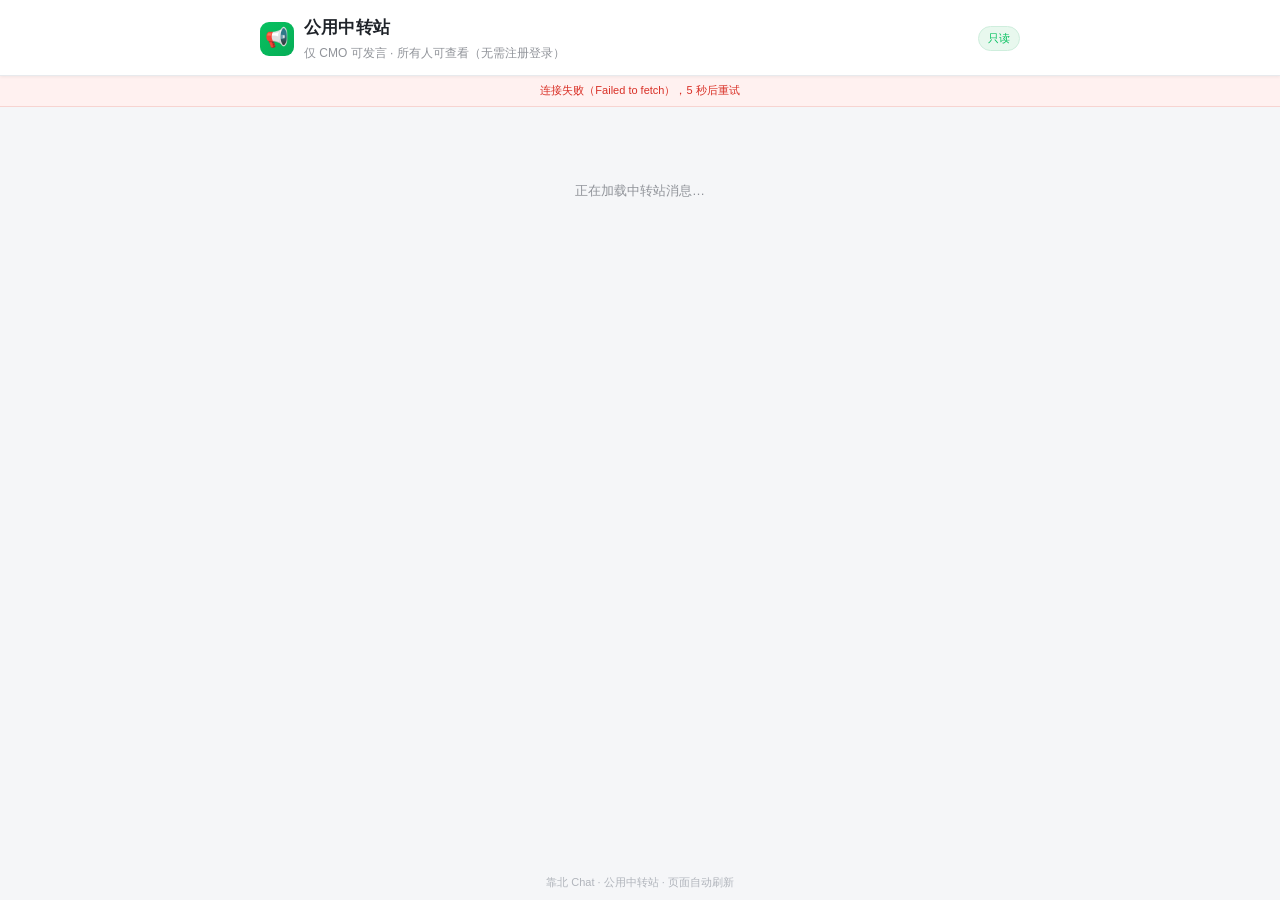
<file: kkk/index.html>
<!DOCTYPE html>
<html lang="zh-CN">
<head>
<meta charset="utf-8">
<meta name="viewport" content="width=device-width,initial-scale=1,viewport-fit=cover">
<meta name="theme-color" content="#f5f6f8">
<title>公用中转站 · 靠北 Chat</title>
<style>
  :root{
    --bg:#f5f6f8; --card:#fff; --ink:#1f2329; --muted:#909399; --line:#e8eaed;
    --brand:#07c160; --bubble:#fff; --shadow:0 1px 3px rgba(0,0,0,.06);
  }
  *{box-sizing:border-box;-webkit-tap-highlight-color:transparent}
  html,body{margin:0;padding:0;height:100%}
  body{
    background:var(--bg);color:var(--ink);
    font:14px/1.6 -apple-system,BlinkMacSystemFont,"Segoe UI","PingFang SC","Microsoft YaHei",sans-serif;
    display:flex;flex-direction:column;
  }
  header{
    flex:none;background:var(--card);border-bottom:1px solid var(--line);
    padding:calc(env(safe-area-inset-top) + 14px) 16px 12px;
    box-shadow:var(--shadow);position:relative;z-index:2;
  }
  .hd-row{display:flex;align-items:center;gap:10px}
  .hd-icon{
    width:34px;height:34px;border-radius:9px;flex:none;
    background:linear-gradient(135deg,#07c160,#06ad56);
    display:flex;align-items:center;justify-content:center;font-size:19px;color:#fff;
  }
  h1{font-size:17px;margin:0;font-weight:600;letter-spacing:.2px}
  .sub{font-size:12px;color:var(--muted);margin-top:3px}
  .badge{
    margin-left:auto;flex:none;font-size:11px;color:var(--brand);
    background:#e8f8ee;border:1px solid #cfeedd;border-radius:20px;padding:3px 9px;
  }
  .status{
    flex:none;font-size:11px;color:var(--muted);text-align:center;
    padding:6px 10px;background:#eef7f1;border-bottom:1px solid var(--line);
  }
  .status.err{background:#fff1f0;color:#d93026;border-color:#f7d4d1}
  main{flex:1;overflow-y:auto;padding:14px 12px 24px;-webkit-overflow-scrolling:touch}
  .empty{text-align:center;color:var(--muted);padding:60px 20px;font-size:13px}
  .msg-sys{text-align:center;color:var(--muted);font-size:12px;margin:14px 0;padding:4px 10px}
  .msg{display:flex;gap:9px;margin-bottom:16px;align-items:flex-start}
  .avatar{
    width:36px;height:36px;border-radius:8px;flex:none;background:#eef0f2;
    display:flex;align-items:center;justify-content:center;font-size:20px;overflow:hidden;
    border:1px solid var(--line);
  }
  .avatar img{width:100%;height:100%;object-fit:cover}
  .body{min-width:0;max-width:calc(100% - 50px)}
  .meta{font-size:11px;color:var(--muted);margin-bottom:4px;display:flex;gap:8px;align-items:center}
  .meta b{font-size:12px;color:#4b5563;font-weight:600}
  .crown{color:#e9a100;font-size:11px}
  .bubble{
    background:var(--bubble);border:1px solid var(--line);border-radius:3px 10px 10px 10px;
    padding:9px 12px;box-shadow:var(--shadow);display:inline-block;
    max-width:100%;overflow-wrap:anywhere;white-space:pre-wrap;word-break:break-word;
  }
  .bubble a{color:#1677d2;text-decoration:none}
  .bubble img.media{max-width:min(260px,68vw);max-height:260px;border-radius:6px;display:block;cursor:zoom-in}
  .file{
    display:inline-flex;align-items:center;gap:7px;color:#1677d2;text-decoration:none;
    background:#f2f7fc;border:1px solid #dce9f5;border-radius:7px;padding:7px 10px;max-width:100%;
  }
  .file span{overflow:hidden;text-overflow:ellipsis;white-space:nowrap}
  .recall{color:var(--muted);font-style:italic}
  .loc{color:#333}
  .loc .n{font-weight:600;display:block}
  .loc .a{font-size:12px;color:var(--muted)}
  .voice{color:#1677d2;cursor:pointer;user-select:none}
  footer{
    flex:none;text-align:center;color:#b0b4bb;font-size:11px;
    padding:8px 10px calc(env(safe-area-inset-bottom) + 8px);
    background:var(--bg);
  }
  .lightbox{
    display:none;position:fixed;inset:0;background:rgba(0,0,0,.88);z-index:9;
    align-items:center;justify-content:center;padding:16px;
  }
  .lightbox.on{display:flex}
  .lightbox img{max-width:100%;max-height:100%;object-fit:contain}
  @media (min-width:720px){ main{max-width:760px;width:100%;margin:0 auto} header .hd-row,footer{max-width:760px;margin:0 auto} }
</style>
</head>
<body>
<header>
  <div class="hd-row">
    <div class="hd-icon">📢</div>
    <div>
      <h1>公用中转站</h1>
      <div class="sub">仅 CMO 可发言 · 所有人可查看（无需注册登录）</div>
    </div>
    <span class="badge">只读</span>
  </div>
</header>
<div class="status" id="status">正在连接…</div>
<main id="list"><div class="empty">正在加载中转站消息…</div></main>
<footer>靠北 Chat · 公用中转站 · 页面自动刷新</footer>
<div class="lightbox" id="lightbox" onclick="this.classList.remove('on')"><img id="lightboxImg" alt="预览"></div>

<script>
(function(){
  'use strict';
  /* 所有部署入口（CF 双域名 / GitHub Pages）统一读主站公开接口，免登录、CORS 已放行 */
  var API = 'https://kaobei-chat.pages.dev/api/relay/public';
  var list = document.getElementById('list');
  var statusEl = document.getElementById('status');
  var lastSig = '';
  var timer = null;
  var busy = false;

  function esc(s){
    return String(s == null ? '' : s).replace(/[&<>"']/g, function(c){
      return {'&':'&amp;','<':'&lt;','>':'&gt;','"':'&quot;',"'":'&#39;'}[c];
    });
  }
  function safeUrl(u){
    var s = String(u || '');
    /* 只放行 http(s)、data:image、blob: 与站内相对路径，避免 javascript: 注入 */
    return /^(https?:\/\/|data:image\/|blob:|\/)/i.test(s) ? s : '';
  }
  function linkify(t){
    return esc(t).replace(/(https?:\/\/[^\s<]+)/g, '<a href="$1" target="_blank" rel="noopener">$1</a>');
  }
  function fmtTime(iso){
    var d = new Date(iso);
    if (isNaN(d.getTime())) return '';
    return d.toLocaleString('zh-CN',{month:'2-digit',day:'2-digit',hour:'2-digit',minute:'2-digit',hour12:false});
  }
  function avatarHtml(m){
    var a = String(m.senderAvatar || '');
    if (/^https?:\/\//i.test(a) || a.charAt(0) === '/') {
      return '<img src="' + esc(safeUrl(a)) + '" alt="">';
    }
    return esc(a || '🙂');
  }
  function bubbleHtml(m){
    var k = m.kind, c = m.content || '';
    if (k === 'recalled') return '<div class="recall">撤回了一条消息</div>';
    if (k === 'image') {
      var u = safeUrl(c);
      return u ? '<img class="media" src="' + esc(u) + '" alt="图片" loading="lazy" onclick="window.__kbZoom(this.src)">' : '[图片已失效]';
    }
    if (k === 'file') {
      var fu = safeUrl(c), fn = m.fileName || '文件';
      return fu ? '<a class="file" href="' + esc(fu) + '" target="_blank" rel="noopener" download="' + esc(fn) + '">📎 <span>' + esc(fn) + '</span></a>' : '[文件已失效]';
    }
    if (k === 'location') {
      try {
        var loc = JSON.parse(c);
        return '<div class="loc"><span class="n">📍 ' + esc(loc.name || '位置') + '</span>' +
          '<span class="a">' + esc(loc.addr || (loc.lat + ', ' + loc.lng)) + '</span></div>';
      } catch(e){ return '[位置信息]'; }
    }
    if (k === 'voice') return '<span class="voice">▶ 语音 ' + (Number(m.dur)||1) + '″</span>';
    return linkify(c);
  }
  window.__kbZoom = function(src){
    document.getElementById('lightboxImg').src = src;
    document.getElementById('lightbox').classList.add('on');
  };

  function render(msgs){
    if (!msgs.length) { list.innerHTML = '<div class="empty">中转站还没有消息</div>'; return; }
    var html = '';
    for (var i=0;i<msgs.length;i++){
      var m = msgs[i];
      /* 撤回的消息：居中灰色系统提示，和主站一致 */
      if (m.kind === 'recalled') {
        html += '<div class="msg-sys">' + esc(m.senderName || '对方') + '撤回了一条消息</div>';
        continue;
      }
      html += '<div class="msg">' +
        '<div class="avatar">' + avatarHtml(m) + '</div>' +
        '<div class="body">' +
          '<div class="meta"><b>' + esc(m.senderName || '匿名') + '</b>' +
            (m.senderName === 'CMO' || /CMO|靠北科技/.test(m.senderName||'') ? '<span class="crown">👑 CMO</span>' : '') +
            '<span>' + esc(fmtTime(m.createdAt)) + '</span></div>' +
          '<div class="bubble">' + bubbleHtml(m) + '</div>' +
        '</div>' +
      '</div>';
    }
    list.innerHTML = html;
    list.scrollTop = list.scrollHeight;
  }

  function load(){
    if (busy) return;
    busy = true;
    var ac = new AbortController();
    var to = setTimeout(function(){ ac.abort(); }, 12000);
    fetch(API + '?_=' + Date.now(), {cache:'no-store', signal:ac.signal})
      .then(function(r){ if(!r.ok) throw new Error('HTTP ' + r.status); return r.json(); })
      .then(function(j){
        clearTimeout(to); busy = false;
        var msgs = Array.isArray(j.messages) ? j.messages : [];
        /* 签名必须覆盖每条消息的状态：撤回中间某条时最后一条不变，
         * 只看最后一条会漏掉撤回事件（页面不刷新，看不到「撤回了一条消息」） */
        var sig = '';
        for (var i=0;i<msgs.length;i++) sig += msgs[i].id + ':' + msgs[i].kind + '|';
        if (sig !== lastSig) { lastSig = sig; render(msgs); }
        statusEl.className = 'status';
        statusEl.textContent = '已连接 · 共 ' + msgs.length + ' 条 · 每 5 秒自动刷新';
      })
      .catch(function(e){
        clearTimeout(to); busy = false;
        statusEl.className = 'status err';
        statusEl.textContent = '连接失败（' + (e && e.message ? e.message : '网络错误') + '），5 秒后重试';
      });
  }

  load();
  timer = setInterval(load, 5000);
  document.addEventListener('visibilitychange', function(){ if (!document.hidden) load(); });
})();
</script>
</body>
</html>
</file>
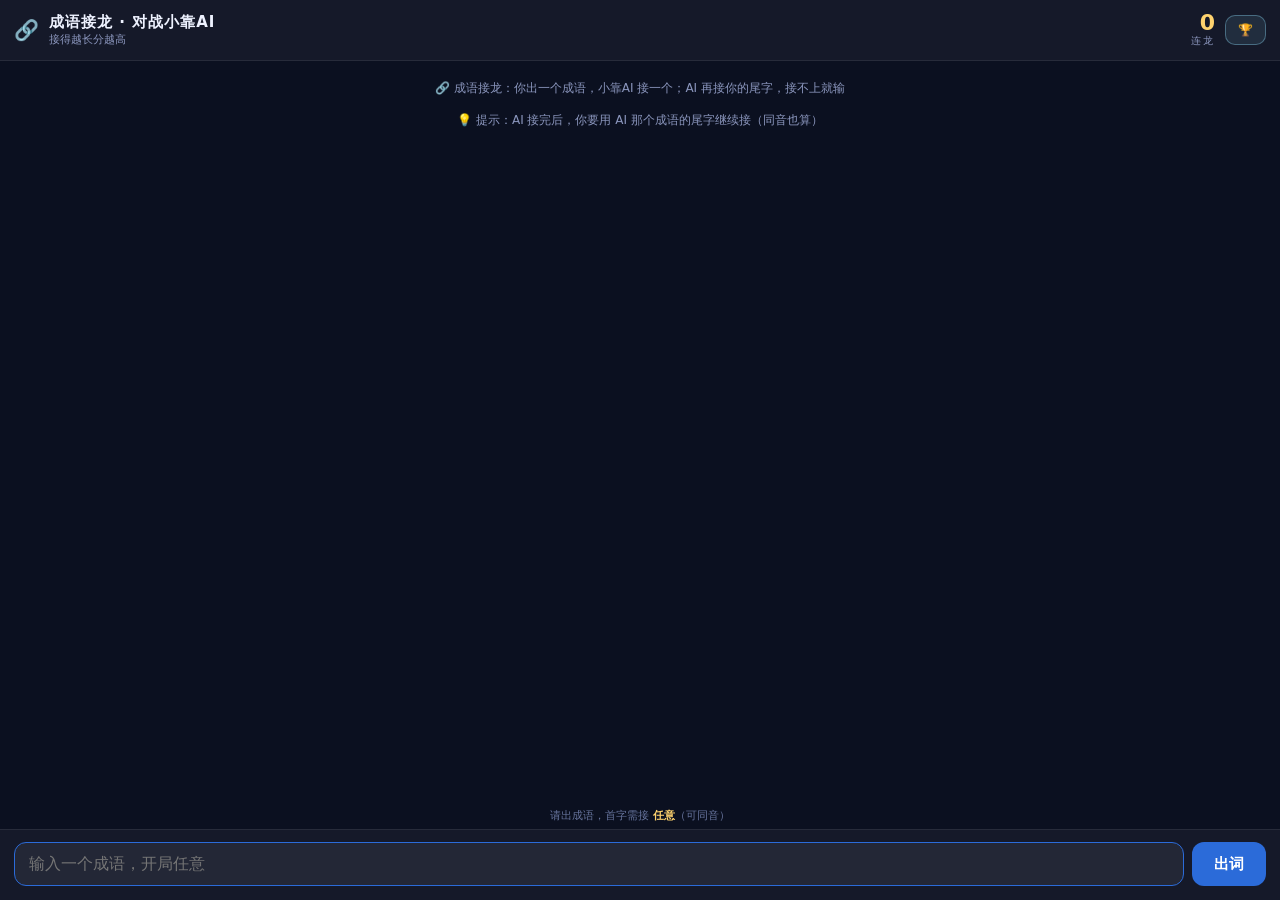
<file: site/chengyu.html>
<!DOCTYPE html>
<html lang="zh-CN">
<head>
<meta charset="UTF-8" />
<meta name="viewport" content="width=device-width,initial-scale=1,maximum-scale=1,user-scalable=no" />
<title>成语接龙 · 靠北游戏</title>
<style>
  * { box-sizing: border-box; }
  html, body { margin: 0; width: 100%; height: 100%; overflow: hidden; background: #0b1020; }
  body {
    font-family: "PingFang SC", "Microsoft YaHei", system-ui, -apple-system, sans-serif;
    color: #eef2ff; user-select: none; -webkit-user-select: none;
    display: flex; flex-direction: column;
  }
  #top {
    display: flex; align-items: center; gap: 10px; padding: 12px 14px;
    background: rgba(255,255,255,.04); border-bottom: 1px solid rgba(255,255,255,.08); flex: none;
  }
  #top .logo { font-size: 20px; }
  #top .name { font-weight: 700; font-size: 15px; letter-spacing: 1px; }
  #top .sub { font-size: 11px; color: #8b96bd; }
  #score-wrap { margin-left: auto; text-align: right; }
  #score { font-size: 22px; font-weight: 800; color: #ffd36e; line-height: 1; }
  #score-label { font-size: 10px; color: #8b96bd; letter-spacing: 2px; }
  #lbBtn {
    padding: 7px 12px; border-radius: 10px; border: 1px solid rgba(143,227,255,.35);
    background: rgba(143,227,255,.1); color: #8fe3ff; font-size: 12px; cursor: pointer;
  }
  #lbBtn:hover { background: rgba(143,227,255,.2); }
  #chain { flex: 1; overflow-y: auto; padding: 16px 14px; display: flex; flex-direction: column; gap: 10px; }
  .row { display: flex; gap: 8px; align-items: flex-start; max-width: 86%; }
  .row.me { align-self: flex-end; flex-direction: row-reverse; }
  .bub {
    padding: 10px 14px; border-radius: 14px; font-size: 15px; line-height: 1.5; word-break: break-all;
  }
  .row.me .bub { background: #2b6bd9; border-bottom-right-radius: 4px; }
  .row.ai .bub { background: rgba(255,255,255,.08); border-bottom-left-radius: 4px; }
  .row.sys { align-self: center; max-width: none; }
  .row.sys .bub { background: none; color: #8b96bd; font-size: 12px; padding: 2px; }
  .bub .why { display: block; font-size: 11px; color: #ff9a9a; margin-top: 4px; }
  .bub .tag { display: inline-block; font-size: 10px; color: #8fe3ff; border: 1px solid rgba(143,227,255,.4); border-radius: 4px; padding: 0 4px; margin-left: 6px; vertical-align: 1px; }
  .thinking .bub { color: #8b96bd; }
  .thinking .dots i { animation: blink 1.2s infinite; display: inline-block; }
  .thinking .dots i:nth-child(2) { animation-delay: .2s; }
  .thinking .dots i:nth-child(3) { animation-delay: .4s; }
  @keyframes blink { 0%, 80%, 100% { opacity: .2; } 40% { opacity: 1; } }
  #composer { flex: none; display: flex; gap: 8px; padding: 12px 14px calc(14px + env(safe-area-inset-bottom)); background: rgba(255,255,255,.04); border-top: 1px solid rgba(255,255,255,.08); }
  #wordInput {
    flex: 1; height: 44px; border-radius: 12px; border: 1px solid rgba(255,255,255,.14);
    background: rgba(255,255,255,.06); color: #eef2ff; font-size: 16px; padding: 0 14px; outline: none;
  }
  #wordInput:focus { border-color: #2b6bd9; }
  #sendBtn {
    height: 44px; padding: 0 22px; border-radius: 12px; border: none; cursor: pointer;
    background: #2b6bd9; color: #fff; font-size: 15px; font-weight: 600;
  }
  #sendBtn:disabled { opacity: .5; }
  #hint { flex: none; text-align: center; font-size: 11px; color: #66739c; padding: 0 12px 6px; }
  #need { color: #ffd36e; font-weight: 700; }
  /* 排行榜 */
  #lbLayer { position: fixed; inset: 0; z-index: 50; background: rgba(0,0,0,.6); display: flex; align-items: center; justify-content: center; }
  #lbBox2 { background: #141a30; border: 1px solid rgba(143,227,255,.25); border-radius: 16px; padding: 18px; width: min(360px, 92vw); max-height: 76vh; overflow-y: auto; }
  #lbBox2 h3 { margin: 0 0 12px; font-size: 16px; color: #8fe3ff; text-align: center; }
  .lrow { display: flex; align-items: center; gap: 8px; padding: 7px 8px; border-radius: 10px; font-size: 13px; }
  .lrow.top { background: rgba(255,211,110,.08); }
  .lrank { width: 26px; text-align: center; color: #ffd36e; font-weight: 700; flex: none; }
  .lname { flex: 1; overflow: hidden; text-overflow: ellipsis; white-space: nowrap; }
  .lbest { color: #ffd36e; font-weight: 700; flex: none; }
  #lbClose { margin-top: 12px; width: 100%; padding: 10px; border-radius: 12px; border: 1px solid rgba(143,227,255,.35); background: rgba(143,227,255,.1); color: #8fe3ff; cursor: pointer; }
</style>
</head>
<body>
  <div id="top">
    <span class="logo">🔗</span>
    <div><div class="name">成语接龙 · 对战小靠AI</div><div class="sub">接得越长分越高</div></div>
    <div id="score-wrap"><div id="score">0</div><div id="score-label">连龙</div></div>
    <button id="lbBtn">🏆</button>
  </div>
  <div id="chain"></div>
  <div id="hint">请出成语，首字需接 <span id="need">任意</span>（可同音）</div>
  <div id="composer">
    <input id="wordInput" maxlength="8" placeholder="输入一个成语，开局任意" />
    <button id="sendBtn">出词</button>
  </div>

<script>
(function () {
  'use strict'
  var $ = function (id) { return document.getElementById(id) }
  var chainEl = $('chain'), input = $('wordInput'), sendBtn = $('sendBtn')
  var score = 0, prev = '', busy = false, over = false
  var kbToken = null
  try { kbToken = localStorage.getItem('wxchat_token') } catch (e) {}

  function api(path, body) {
    var opt = { method: body ? 'POST' : 'GET', headers: { 'X-Token': kbToken || '' } }
    if (body) { opt.headers['Content-Type'] = 'application/json'; opt.body = JSON.stringify(body) }
    return fetch(path, opt).then(function (r) { return r.json() })
  }

  function addRow(kind, html) {
    var d = document.createElement('div')
    d.className = 'row ' + kind
    d.innerHTML = '<div class="bub">' + html + '</div>'
    chainEl.appendChild(d)
    chainEl.scrollTop = chainEl.scrollHeight
    return d
  }
  function setNeed(w) { $('need').textContent = w ? '「' + w + '」（可同音）' : '任意' }
  function setScore(n) { score = n; $('score').textContent = n }

  function setBusy(b, think) {
    busy = b
    sendBtn.disabled = b
    input.disabled = b
    sendBtn.textContent = b ? 'AI 思考中…' : '出词'
    var t = document.querySelector('.row.thinking')
    if (t) t.remove()
    if (think) addRow('ai thinking', '小靠AI 思考中 <span class="dots"><i>·</i><i>·</i><i>·</i></span>')
  }

  function gameOver(reason) {
    if (over) return
    over = true
    addRow('sys', '本局结束：' + reason + ' · 连龙 <b style="color:#ffd36e">' + score + '</b>')
    if (kbToken && score > 0) {
      api('/api/game/score', { game: 'chengyu', score: score }).then(function (j) {
        if (j && j.ok && j.improved) addRow('sys', '🎉 新纪录！经验 +' + (j.expGain || 0))
      }).catch(function () {})
    }
    var again = document.createElement('button')
    again.textContent = '🔄 再来一局'
    again.style.cssText = 'margin:6px auto;padding:10px 26px;border-radius:12px;border:1px solid rgba(143,227,255,.35);background:rgba(143,227,255,.12);color:#8fe3ff;font-size:14px;cursor:pointer'
    again.onclick = reset
    var w = document.createElement('div')
    w.style.textAlign = 'center'
    w.appendChild(again)
    chainEl.appendChild(w)
    chainEl.scrollTop = chainEl.scrollHeight
  }

  function submit(word) {
    if (busy || over) return
    word = (word || '').trim()
    if (!word) return
    if (!/^[\u4e00-\u9fa5]{2,8}$/.test(word)) { addRow('sys', '请输入汉字'); return }
    addRow('me', esc(word))
    input.value = ''
    setBusy(true, true)
    api('/api/game/chengyu', { word: word, prev: prev }).then(function (j) {
      j = j || {}
      if (j.error) { addRow('sys', esc(j.error)); setBusy(false); return }
      if (!j.valid) {
        addRow('ai', '❌ ' + esc(word) + ' 不算接上哦<span class="why">' + esc(j.reason || '不是成语或首字没接上') + '</span>')
        setBusy(false)
        return
      }
      prev = word
      setScore(score + 1)
      if (!j.aiWord) {
        addRow('ai', '👍 接得漂亮！我认输了<span class="why">接不上「' + esc(word) + '」的尾字</span>')
        setBusy(false)
        gameOver('AI 认输')
        return
      }
      addRow('ai', esc(j.aiWord) + '<span class="tag">AI</span>')
      prev = j.aiWord
      setNeed(j.aiWord.charAt(j.aiWord.length - 1))
      setBusy(false)
      input.focus()
    }).catch(function () { addRow('sys', '网络异常，请重试'); setBusy(false) })
  }

  function esc(s) {
    return String(s || '').replace(/[&<>"']/g, function (c) {
      return { '&': '&amp;', '<': '&lt;', '>': '&gt;', '"': '&quot;', "'": '&#39;' }[c]
    })
  }

  function reset() {
    score = 0; prev = ''; over = false
    setScore(0); setNeed('')
    chainEl.innerHTML = ''
    addRow('sys', '🔗 成语接龙：你出一个成语，小靠AI 接一个；AI 再接你的尾字，接不上就输')
    addRow('sys', '💡 提示：AI 接完后，你要用 AI 那个成语的尾字继续接（同音也算）')
    setBusy(false)
    input.focus()
  }

  sendBtn.onclick = function () { submit(input.value) }
  input.addEventListener('keydown', function (e) {
    if (e.key === 'Enter') { e.preventDefault(); submit(input.value) }
  })

  $('lbBtn').onclick = function () {
    var layer = document.createElement('div')
    layer.id = 'lbLayer'
    layer.innerHTML = '<div id="lbBox2"><h3>🏆 接龙排行榜</h3><div id="lbList2" class="lb-loading">加载中…</div><button id="lbClose">关闭</button></div>'
    document.body.appendChild(layer)
    layer.onclick = function (e) { if (e.target === layer) layer.remove() }
    layer.querySelector('#lbClose').onclick = function () { layer.remove() }
    var box = layer.querySelector('#lbList2')
    api('/api/game/leaderboard?game=chengyu').then(function (j) {
      var list = (j && j.list) || []
      box.className = ''
      box.innerHTML = list.length
        ? list.map(function (u, i) {
            return '<div class="lrow' + (i < 3 ? ' top' : '') + '"><span class="lrank">' + (i + 1) + '</span><span class="lname">' + esc(u.name) + '</span><span class="lbest">' + (u.best || 0) + ' 连</span></div>'
          }).join('')
        : '<div class="lb-loading">还没有人上榜，快来抢第一！</div>'
    }).catch(function () { box.textContent = '加载失败' })
  }

  reset()
  /* 供自动化验证 */
  window.__chengyu = {
    get score() { return score }, get prev() { return prev }, get busy() { return busy },
    get rows() { return chainEl.querySelectorAll('.row').length },
    submit: submit, reset: reset,
  }
})()
</script>
</body>
</html>
</file>
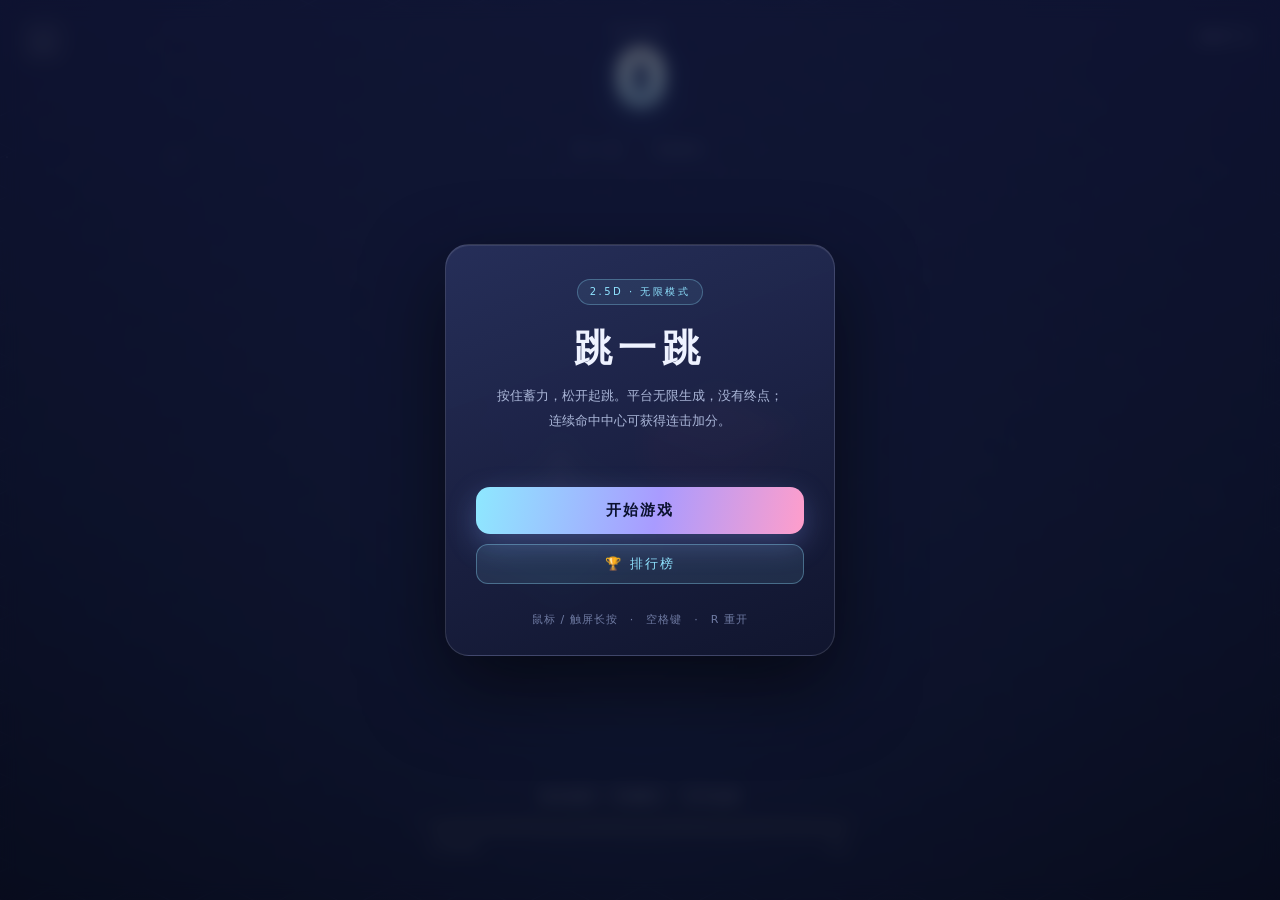
<file: site/jump.html>
<!DOCTYPE html>
<html lang="zh-CN">
<head>
<meta charset="UTF-8" />
<meta name="viewport" content="width=device-width,initial-scale=1,maximum-scale=1,user-scalable=no" />
<title>跳一跳 · 2.5D</title>
<style>
  * { box-sizing: border-box; }
  html, body { margin: 0; width: 100%; height: 100%; overflow: hidden; background: #080b1a; }
  body {
    font-family: "PingFang SC", "Microsoft YaHei", system-ui, -apple-system, sans-serif;
    color: #eef2ff; user-select: none; -webkit-user-select: none;
  }
  #stage { position: relative; width: 100vw; height: 100vh; height: 100dvh; overflow: hidden; }
  canvas { position: absolute; inset: 0; width: 100%; height: 100%; display: block; touch-action: none; cursor: pointer; }
  #hud { position: absolute; inset: 0; pointer-events: none; z-index: 2; }
  .score-wrap { position: absolute; top: 24px; left: 0; right: 0; text-align: center; }
  .label { font-size: 11px; letter-spacing: 4px; color: #8b96bd; margin-bottom: 4px; }
  #score {
    font-size: clamp(46px, 8vw, 76px); font-weight: 800; line-height: 1; letter-spacing: -2px;
    background: linear-gradient(180deg, #ffffff, #9fd8ff);
    -webkit-background-clip: text; background-clip: text; color: transparent;
    filter: drop-shadow(0 6px 18px rgba(80, 160, 255, .35));
  }
  #best { position: absolute; top: 30px; right: 28px; font-size: 12px; color: #8b96bd; letter-spacing: 1.5px; }
  #combo {
    position: absolute; top: 116px; left: 0; right: 0; text-align: center;
    font-size: 13px; font-weight: 700; letter-spacing: 2px; color: #ffd36e;
    opacity: 0; transition: opacity .2s;
  }
  #combo.on { opacity: 1; }
  #stageInfo {
    position: absolute; top: 142px; left: 0; right: 0; text-align: center;
    font-size: 11px; color: #6f7ba3; letter-spacing: 2px;
  }
  #mute {
    position: absolute; top: 22px; left: 24px; width: 38px; height: 38px; border-radius: 12px;
    border: 1px solid rgba(255, 255, 255, .14); background: rgba(255, 255, 255, .06);
    color: #cdd7f5; font-size: 17px; cursor: pointer; pointer-events: auto; line-height: 1;
  }
  #mute:hover { background: rgba(255, 255, 255, .14); }
  .hint {
    position: absolute; bottom: 94px; left: 0; right: 0; text-align: center;
    font-size: 13px; color: #9aa6cc; letter-spacing: 1px;
    text-shadow: 0 2px 8px rgba(0, 0, 0, .85);
  }
  .power { position: absolute; bottom: 46px; left: 50%; transform: translateX(-50%); width: min(420px, 72vw); }
  .power-track {
    height: 12px; border-radius: 99px; background: rgba(255, 255, 255, .09);
    border: 1px solid rgba(255, 255, 255, .12); overflow: hidden;
    box-shadow: inset 0 2px 6px rgba(0, 0, 0, .35);
  }
  #powerFill {
    height: 100%; width: 0; border-radius: 99px;
    background: linear-gradient(90deg, #4ade80, #fbbf24 55%, #fb7185);
    box-shadow: 0 0 16px rgba(251, 113, 133, .6);
  }
  .power-meta {
    display: flex; justify-content: space-between; margin-top: 8px;
    font-size: 11px; color: #7e89b0; letter-spacing: 2px;
    text-shadow: 0 2px 8px rgba(0, 0, 0, .85);
  }
  #overlay {
    position: absolute; inset: 0; z-index: 5; display: flex; align-items: center; justify-content: center;
    background: rgba(6, 9, 24, .58); backdrop-filter: blur(9px); -webkit-backdrop-filter: blur(9px);
    pointer-events: auto;
  }
  #overlay.hidden { display: none; }
  .card {
    width: min(390px, 86vw); padding: 34px 30px 28px; border-radius: 24px; text-align: center;
    background: linear-gradient(160deg, rgba(40, 48, 92, .94), rgba(17, 22, 47, .96));
    border: 1px solid rgba(255, 255, 255, .13);
    box-shadow: 0 30px 80px rgba(0, 0, 0, .55), inset 0 1px 0 rgba(255, 255, 255, .09);
  }
  .badge {
    display: inline-block; padding: 5px 12px; border-radius: 99px; font-size: 10px;
    letter-spacing: 2.5px; color: #8fe3ff; border: 1px solid rgba(143, 227, 255, .3);
    background: rgba(143, 227, 255, .08);
  }
  .card h1 { margin: 18px 0 10px; font-size: 38px; letter-spacing: 6px; font-weight: 800; }
  .card p { margin: 0 auto 18px; font-size: 13px; line-height: 1.9; color: #aab6d8; max-width: 290px; }
  .final { font-size: 13px; color: #ffd36e; letter-spacing: 1px; min-height: 20px; margin-bottom: 16px; }
  #startBtn {
    width: 100%; padding: 14px; border: 0; border-radius: 14px; cursor: pointer;
    font-size: 15px; font-weight: 700; letter-spacing: 2px; color: #0b1230;
    background: linear-gradient(100deg, #8ee8ff, #a99bff 55%, #ff9ecb);
    box-shadow: 0 10px 30px rgba(140, 160, 255, .3); font-family: inherit;
  }
  #startBtn:hover { filter: brightness(1.08); }
  #startBtn:active { transform: translateY(1px); }
  .keys { margin-top: 18px; font-size: 11px; color: #6f7ba3; letter-spacing: 1px; }
  #lbBtn { margin-top: 10px; width: 100%; padding: 10px; border-radius: 12px; border: 1px solid rgba(143,227,255,.35); background: rgba(143,227,255,.1); color: #8fe3ff; font-size: 13px; letter-spacing: 2px; cursor: pointer; font-family: inherit; }
  #lbBtn:hover { background: rgba(143,227,255,.2); }
  #lbBox { margin-top: 10px; max-height: 190px; overflow-y: auto; text-align: left; }
  .lb-row { display: flex; align-items: center; gap: 8px; padding: 6px 8px; border-radius: 8px; font-size: 12.5px; }
  .lb-row.top { background: rgba(255,211,110,.08); }
  .lb-rank { width: 26px; text-align: center; color: #ffd36e; font-weight: 700; flex: none; }
  .lb-av { width: 22px; height: 22px; border-radius: 6px; flex: none; }
  .lb-name { flex: 1; overflow: hidden; text-overflow: ellipsis; white-space: nowrap; color: #e7ecff; }
  .lb-name em { font-style: normal; color: #8fe3ff; font-size: 10.5px; margin-left: 4px; }
  .lb-best { color: #ffd36e; font-weight: 700; flex: none; }
  .lb-loading { text-align: center; color: #8b96bd; font-size: 12px; padding: 10px; }
</style>
</head>
<body>
<div id="stage">
  <canvas id="game"></canvas>
  <div id="hud">
    <div class="score-wrap"><div class="label">SCORE</div><div id="score">0</div></div>
    <div id="best">BEST 0</div>
    <div id="combo">COMBO x2</div>
    <div id="stageInfo">第 1 跳　·　无限模式</div>
    <button id="mute" title="音效开关">&#9834;</button>
    <div class="hint" id="hint">按住鼠标 / 空格蓄力 · 松开起跳</div>
    <div class="power">
      <div class="power-track"><div id="powerFill"></div></div>
      <div class="power-meta"><span>POWER</span><span id="powerNum">0%</span></div>
    </div>
  </div>
  <div id="overlay">
    <div class="card">
      <div class="badge">2.5D · 无限模式</div>
      <h1 id="ovTitle">跳一跳</h1>
      <p id="ovDesc">按住蓄力，松开起跳。平台无限生成，没有终点；连续命中中心可获得连击加分。</p>
      <div class="final" id="ovScore"></div>
      <button id="startBtn">开始游戏</button>
      <button id="lbBtn">🏆 排行榜</button>
      <div id="lbBox"></div>
      <div class="keys">鼠标 / 触屏长按　·　空格键　·　R 重开</div>
    </div>
  </div>
</div>
<script>
(function () {
  'use strict';
  var canvas = document.getElementById('game');
  var ctx = canvas.getContext('2d');
  function el(id) { return document.getElementById(id); }
  var ui = {
    score: el('score'), best: el('best'), combo: el('combo'),
    fill: el('powerFill'), num: el('powerNum'), hint: el('hint'),
    overlay: el('overlay'), ovTitle: el('ovTitle'), ovDesc: el('ovDesc'),
    ovScore: el('ovScore'), startBtn: el('startBtn'), mute: el('mute'),
    stageInfo: el('stageInfo')
  };

  var W = 0, H = 0, DPR = 1, bgGrad = null;
  var HW = 42, HH = 21;                 // 等距投影：x/y 各移动 1 世界单位时的屏幕位移
  var MIN_D = 0.30, MAX_D = 5.20;      // 跳跃距离量程（世界单位），覆盖无限模式后期的最远平台
  var PALETTE = [188, 265, 330, 35, 152, 218, 12, 292];
  var cam = { x: 0, y: 0, tx: 0, ty: 0 };
  var blocks = [], curIdx = 0, level = 0, score = 0, combo = 0, best = 0;
  var state = 'intro';                 // intro | ready | charging | jumping | falling | over
  var power = 0, rot = 0, shake = 0, fallV = 0, jump = null;
  var player = { x: 0, y: 0, z: 0 };
  var particles = [], floats = [], stars = [], time = 0;
  var lastDir = -1, sameDirCount = 0;

  try { best = parseInt(localStorage.getItem('jump25d_best') || '0', 10) || 0; } catch (e) { best = 0; }
  for (var i = 0; i < 80; i++) {
    stars.push({ x: Math.random(), y: Math.random(), r: 0.6 + Math.random() * 1.5,
      a: 0.12 + Math.random() * 0.45, p: Math.random() * 6.28, s: 0.5 + Math.random() * 1.5 });
  }

  /* ---------- 音效：Web Audio 实时合成，无外部资源 ---------- */
  var Sound = {
    ctx: null, osc: null, gain: null, muted: false,
    ensure: function () {
      if (!this.ctx) {
        var AC = window.AudioContext || window.webkitAudioContext;
        if (!AC) return;
        try { this.ctx = new AC(); } catch (e) { return; }
      }
      if (this.ctx.state === 'suspended') { try { this.ctx.resume(); } catch (e) {} }
    },
    tone: function (freq, dur, type, vol, slideTo, delay) {
      if (this.muted) return;
      this.ensure(); if (!this.ctx) return;
      var c = this.ctx, t = c.currentTime + (delay || 0);
      var o = c.createOscillator(), g = c.createGain();
      o.type = type || 'sine';
      o.frequency.setValueAtTime(freq, t);
      if (slideTo) o.frequency.exponentialRampToValueAtTime(Math.max(1, slideTo), t + dur);
      g.gain.setValueAtTime(0.0001, t);
      g.gain.exponentialRampToValueAtTime(vol, t + 0.012);
      g.gain.exponentialRampToValueAtTime(0.0001, t + dur);
      o.connect(g); g.connect(c.destination);
      o.start(t); o.stop(t + dur + 0.02);
    },
    startCharge: function () {
      if (this.muted) return;
      this.ensure(); if (!this.ctx) return;
      this.stopCharge();
      var c = this.ctx, o = c.createOscillator(), g = c.createGain(), f = c.createBiquadFilter();
      o.type = 'sine'; o.frequency.value = 170;
      f.type = 'lowpass'; f.frequency.value = 1100;
      g.gain.setValueAtTime(0.0001, c.currentTime);
      g.gain.exponentialRampToValueAtTime(0.075, c.currentTime + 0.06);
      o.connect(f); f.connect(g); g.connect(c.destination); o.start();
      this.osc = o; this.gain = g;
    },
    updateCharge: function (p) {
      if (!this.osc || !this.ctx) return;
      try { this.osc.frequency.setTargetAtTime(170 + p * 430, this.ctx.currentTime, 0.04); } catch (e) {}
    },
    stopCharge: function () {
      if (!this.osc || !this.ctx) return;
      var t = this.ctx.currentTime;
      try {
        this.gain.gain.cancelScheduledValues(t);
        this.gain.gain.setValueAtTime(Math.max(0.0001, this.gain.gain.value), t);
        this.gain.gain.exponentialRampToValueAtTime(0.0001, t + 0.09);
        this.osc.stop(t + 0.12);
      } catch (e) {}
      this.osc = null; this.gain = null;
    },
    jump: function () { this.tone(320, 0.16, 'triangle', 0.10, 620); },
    land: function () { this.tone(170, 0.13, 'triangle', 0.15, 80); },
    perfect: function () {
      [523, 659, 784, 1046].forEach(function (f, i) {
        Sound.tone(f, 0.16, 'sine', 0.11, f * 1.02, i * 0.07);
      });
    },
    fail: function () { this.tone(240, 0.55, 'sawtooth', 0.10, 60); }
  };

  /* ---------- 世界 ---------- */
  function iso(x, y, z) { return { x: (x - y) * HW, y: (x + y) * HH - (z || 0) }; }
  function P(x, y, z) { var p = iso(x, y, z); return { x: p.x - cam.x, y: p.y - cam.y }; }

  function makeBlock(x, y, r, first) {
    return {
      x: x, y: y, r: r,
      h: first ? 46 : (30 + Math.random() * 30),
      type: first ? 'box' : (Math.random() < 0.42 ? 'cyl' : 'box'),
      hue: first ? 188 : PALETTE[(Math.random() * PALETTE.length) | 0],
      sat: 66 + Math.random() * 16,
      flash: 0, seed: Math.random() * 100
    };
  }
  function spawnNext() {
    var prev = blocks[blocks.length - 1];
    var dir = Math.random() < 0.5 ? 0 : 1;          // 0 = 往 -x（屏幕左上），1 = 往 -y（屏幕右上）
    if (dir === lastDir && sameDirCount >= 2) dir = 1 - dir;
    sameDirCount = (dir === lastDir) ? sameDirCount + 1 : 1;
    lastDir = dir;
    // 无限生成：间距与尺寸都设了上下限，难度在约 25 跳后封顶，永远保持在可跳范围内
    var dist = 3.25 + Math.random() * 0.85 + Math.min(level * 0.03, 0.65);
    var r = Math.max(0.70, 0.88 - level * 0.004 + (Math.random() - 0.5) * 0.10);
    var b = makeBlock(dir === 0 ? prev.x - dist : prev.x,
                      dir === 1 ? prev.y - dist : prev.y, r, false);
    blocks.push(b);
    return b;
  }
  function camTarget() {
    var cur = blocks[curIdx], next = blocks[curIdx + 1];
    if (!cur || !next) return { x: cam.tx, y: cam.ty };
    var a = iso(cur.x, cur.y), b = iso(next.x, next.y);
    return { x: (a.x + b.x) / 2 - W / 2, y: (a.y + b.y) / 2 - H * 0.52 };
  }
  function reset() {
    blocks = [makeBlock(0, 0, 1.05, true)];
    curIdx = 0; level = 0; score = 0; combo = 0;
    lastDir = -1; sameDirCount = 0;
    spawnNext();
    player = { x: 0, y: 0, z: 0 };
    power = 0; rot = 0; shake = 0; fallV = 0; jump = null;
    particles = []; floats = [];
    state = 'ready';
    var t = camTarget(); cam.tx = t.x; cam.ty = t.y; cam.x = t.x; cam.y = t.y;
    ui.overlay.classList.add('hidden');
    updateHUD();
  }
  function updateHUD() {
    ui.score.textContent = score;
    ui.best.textContent = 'BEST ' + best;
    ui.stageInfo.textContent = '第 ' + (curIdx + 1) + ' 跳　·　无限模式';
    if (combo > 1) {
      ui.combo.textContent = 'COMBO x' + combo + '　·　中心命中 +' + (2 * combo);
      ui.combo.classList.add('on');
    } else {
      ui.combo.classList.remove('on');
    }
  }
  function showOver() {
    ui.ovTitle.textContent = '掉下去了';
    ui.ovDesc.textContent = '无限模式没有终点，失误才结束。再来一局，挑战更高的连击。';
    ui.ovScore.textContent = '本局 ' + score + ' 分　·　跳过 ' + curIdx + ' 个平台　·　最高 ' + best + ' 分';
    ui.startBtn.textContent = '再来一次';
    ui.overlay.classList.remove('hidden');
    submitScore();
  }

  /* ---------- 靠北 Chat 集成：分数提交（转等级经验）+ 排行榜 ---------- */
  var kbToken = null;
  try { kbToken = localStorage.getItem('wxchat_token'); } catch (e) { kbToken = null; }
  function submitScore() {
    if (!kbToken || score <= 0) return;
    fetch('/api/game/score', {
      method: 'POST',
      headers: { 'Content-Type': 'application/json', 'X-Token': kbToken },
      body: JSON.stringify({ game: 'jump', score: score })
    }).then(function (r) { return r.json(); }).then(function (j) {
      if (!j || !j.ok) return;
      if (j.best > best) { best = j.best; updateHUD(); }
      var extra = '　·　本局 +' + (j.expGain || 0) + ' 经验';
      if (j.level) extra += '　·　当前 Lv.' + j.level;
      ui.ovScore.textContent += extra;
    }).catch(function () {});
  }
  function showLeaderboard() {
    var box = document.getElementById('lbBox');
    if (!box) return;
    box.innerHTML = '<p class="lb-loading">加载中…</p>';
    fetch('/api/game/leaderboard?game=jump', { headers: { 'X-Token': kbToken || '' } })
      .then(function (r) { return r.json(); })
      .then(function (j) {
        if (!j || !j.ok || !j.list || !j.list.length) { box.innerHTML = '<p class="lb-loading">还没有人上榜，快来抢占第一！</p>'; return; }
        var medals = ['🥇', '🥈', '🥉'];
        box.innerHTML = j.list.map(function (x, i) {
          var safeName = String(x.name).replace(/[<>&"']/g, '');
          return '<div class="lb-row' + (i < 3 ? ' top' : '') + '">'
            + '<span class="lb-rank">' + (medals[i] || (i + 1)) + '</span>'
            + '<img class="lb-av" src="' + x.avatar + '" onerror="this.style.visibility=\'hidden\'">'
            + '<span class="lb-name">' + safeName + ' <em>Lv.' + x.level + '</em></span>'
            + '<span class="lb-best">' + x.best + ' 分</span></div>';
        }).join('');
      }).catch(function () { box.innerHTML = '<p class="lb-loading">加载失败</p>'; });
  }
  var lbBtnEl = el('lbBtn');
  if (lbBtnEl) lbBtnEl.onclick = showLeaderboard;

  /* ---------- 玩法 ---------- */
  function startCharge() {
    if (state !== 'ready') return;
    state = 'charging'; power = 0;
    Sound.startCharge();
  }
  function endCharge() {
    if (state !== 'charging') return;
    Sound.stopCharge();
    var cur = blocks[curIdx], next = blocks[curIdx + 1];
    var dx = next.x - cur.x, dy = next.y - cur.y;
    var target = Math.hypot(dx, dy);
    var dir = { x: dx / target, y: dy / target };
    var d = MIN_D + power * (MAX_D - MIN_D);
    var err = Math.abs(d - target);
    var ok = err <= next.r + 0.10;
    var perfect = ok && err <= Math.max(0.15, next.r * 0.20);
    var stay = !ok && d <= cur.r * 0.85;
    jump = {
      from: { x: cur.x, y: cur.y },
      to: { x: cur.x + dir.x * d, y: cur.y + dir.y * d },
      t: 0, dur: 0.42 + d * 0.055, height: 110 + d * 26,
      ok: ok, perfect: perfect, stay: stay, next: next
    };
    state = 'jumping';
    power = 0;
    Sound.jump();
  }
  function addFloat(text, p, color, size) {
    floats.push({ text: text, x: p.x, y: p.y - 62, life: 1, color: color || '#fff', size: size || 20 });
  }
  function burst(p, hue) {
    for (var i = 0; i < 16; i++) {
      var a = Math.random() * Math.PI * 2, s = 60 + Math.random() * 190;
      particles.push({ x: p.x, y: p.y, vx: Math.cos(a) * s, vy: Math.sin(a) * s - 90,
        life: 0.55 + Math.random() * 0.35, size: 2 + Math.random() * 4,
        hue: hue, rot: Math.random() * 6.28, vr: (Math.random() - 0.5) * 10 });
    }
  }
  function resolveJump() {
    var j = jump;
    player.x = j.to.x; player.y = j.to.y; player.z = 0; rot = 0;
    if (j.stay) {
      state = 'ready'; jump = null;
      addFloat('太轻啦', P(player.x, player.y, 0), '#ffd36e', 19);
      Sound.land();
      return;
    }
    if (j.ok) {
      curIdx++;
      var b = blocks[curIdx];
      b.flash = 1; shake = 5;
      burst(P(player.x, player.y, 0), b.hue);
      if (j.perfect) {
        combo++;
        var gain = 2 * combo;
        score += gain;
        addFloat('PERFECT  +' + gain, P(player.x, player.y, 0), '#ffe08a', 24);
        Sound.perfect();
      } else {
        combo = 0; score += 1;
        addFloat('+1', P(player.x, player.y, 0), '#c9f7ff', 20);
        Sound.land();
      }
      if (score > best) {
        best = score;
        try { localStorage.setItem('jump25d_best', String(best)); } catch (e) {}
      }
      level++;
      spawnNext();
      var t = camTarget(); cam.tx = t.x; cam.ty = t.y;
      updateHUD();
      state = 'ready'; jump = null;
    } else {
      state = 'falling'; fallV = 40; jump = null; shake = 10;
      addFloat('MISS', P(player.x, player.y, 0), '#ff8fa3', 22);
      Sound.fail();
    }
  }

  function update(dt) {
    time += dt;
    if (state === 'charging') {
      power = Math.min(1, power + dt * 0.72);
      Sound.updateCharge(power);
    }
    if (state === 'jumping' && jump) {
      jump.t += dt / jump.dur;
      var t = Math.min(1, jump.t);
      player.x = jump.from.x + (jump.to.x - jump.from.x) * t;
      player.y = jump.from.y + (jump.to.y - jump.from.y) * t;
      player.z = 4 * jump.height * t * (1 - t);
      rot = -t * Math.PI * 2;
      if (jump.t >= 1) resolveJump();
    } else if (state === 'falling') {
      fallV += 1000 * dt;
      player.z -= fallV * dt;
      rot += dt * 7;
      if (player.z < -190) { state = 'over'; showOver(); }
    }
    cam.x += (cam.tx - cam.x) * Math.min(1, dt * 4.2);
    cam.y += (cam.ty - cam.y) * Math.min(1, dt * 4.2);
    shake = Math.max(0, shake - dt * 34);
    // 无限模式下 blocks 只增不减，这里只扫最近几个，长局也不会变卡
    for (var i = Math.max(0, blocks.length - 8); i < blocks.length; i++) {
      if (blocks[i].flash > 0) blocks[i].flash = Math.max(0, blocks[i].flash - dt * 2.6);
    }
    for (var k = particles.length - 1; k >= 0; k--) {
      var p = particles[k];
      p.vy += 780 * dt; p.x += p.vx * dt; p.y += p.vy * dt;
      p.rot += p.vr * dt; p.life -= dt;
      if (p.life <= 0) particles.splice(k, 1);
    }
    for (var f = floats.length - 1; f >= 0; f--) {
      floats[f].y -= 42 * dt; floats[f].life -= dt * 1.15;
      if (floats[f].life <= 0) floats.splice(f, 1);
    }
    var shown = state === 'charging' ? power : 0;
    ui.fill.style.width = (shown * 100) + '%';
    ui.num.textContent = Math.round(shown * 100) + '%';
    if (state === 'charging') ui.hint.textContent = '松手起跳';
    else if (state === 'ready' || state === 'jumping') ui.hint.textContent = '按住鼠标 / 空格蓄力 · 松开起跳';
  }

  /* ---------- 绘制 ---------- */
  function resize() {
    DPR = Math.min(window.devicePixelRatio || 1, 2);
    W = canvas.clientWidth || window.innerWidth;
    H = canvas.clientHeight || window.innerHeight;
    canvas.width = Math.round(W * DPR); canvas.height = Math.round(H * DPR);
    ctx.setTransform(DPR, 0, 0, DPR, 0, 0);
    bgGrad = ctx.createLinearGradient(0, 0, 0, H);
    bgGrad.addColorStop(0, '#1b2154');
    bgGrad.addColorStop(0.55, '#111737');
    bgGrad.addColorStop(1, '#080b1c');
    if (blocks.length) {
      var t = camTarget(); cam.tx = t.x; cam.ty = t.y; cam.x = t.x; cam.y = t.y;
    }
  }
  function drawBackground() {
    ctx.fillStyle = bgGrad; ctx.fillRect(0, 0, W, H);
    var g = ctx.createRadialGradient(W * 0.5, H * 0.72, 10, W * 0.5, H * 0.72, Math.max(W, H) * 0.72);
    g.addColorStop(0, 'rgba(92, 124, 240, 0.20)');
    g.addColorStop(1, 'rgba(92, 124, 240, 0)');
    ctx.fillStyle = g; ctx.fillRect(0, 0, W, H);
    for (var i = 0; i < stars.length; i++) {
      var s = stars[i];
      var x = ((s.x * W - cam.x * 0.04) % W + W) % W;
      var y = ((s.y * H - cam.y * 0.04) % H + H) % H;
      ctx.globalAlpha = s.a * (0.6 + 0.4 * Math.sin(time * s.s + s.p));
      ctx.fillStyle = '#cfe0ff';
      ctx.beginPath(); ctx.arc(x, y, s.r, 0, 6.283); ctx.fill();
    }
    ctx.globalAlpha = 1;
  }
  function drawGrid() {
    var base = blocks[curIdx] || { x: 0, y: 0 };
    var ix = Math.round(base.x), iy = Math.round(base.y);
    ctx.strokeStyle = 'rgba(150, 175, 255, 0.055)';
    ctx.lineWidth = 1;
    ctx.beginPath();
    for (var k = -16; k <= 16; k++) {
      var a = P(ix + k, iy - 16), b = P(ix + k, iy + 16);
      ctx.moveTo(a.x, a.y); ctx.lineTo(b.x, b.y);
      a = P(ix - 16, iy + k); b = P(ix + 16, iy + k);
      ctx.moveTo(a.x, a.y); ctx.lineTo(b.x, b.y);
    }
    ctx.stroke();
  }
  function drawTarget(c, rw, rh, cyl, b) {
    ctx.save();
    ctx.globalAlpha = 0.28 + 0.12 * Math.sin(time * 2 + b.seed);
    ctx.strokeStyle = '#ffffff'; ctx.lineWidth = 1.5;
    if (cyl) {
      ctx.beginPath(); ctx.ellipse(c.x, c.y, rw * 0.30, rh * 0.30, 0, 0, 6.283); ctx.stroke();
    } else {
      ctx.beginPath();
      ctx.moveTo(c.x, c.y - rh * 0.28); ctx.lineTo(c.x + rw * 0.28, c.y);
      ctx.lineTo(c.x, c.y + rh * 0.28); ctx.lineTo(c.x - rw * 0.28, c.y);
      ctx.closePath(); ctx.stroke();
    }
    ctx.globalAlpha = 0.55; ctx.fillStyle = '#ffffff';
    ctx.beginPath(); ctx.ellipse(c.x, c.y, 2.2, 1.2, 0, 0, 6.283); ctx.fill();
    ctx.restore();
  }
  function drawBlock(b, isCurrent) {
    var sink = (isCurrent && state === 'charging') ? 9 * power : 0;
    var c = P(b.x, b.y, -sink);
    var rw = 2 * b.r * HW, rh = 2 * b.r * HH, dep = b.h;
    var h = b.hue, s = b.sat, cyl = b.type === 'cyl';
    ctx.save();
    ctx.globalAlpha = 0.20; ctx.fillStyle = '#030615';
    ctx.beginPath(); ctx.ellipse(c.x, c.y + dep + 10, rw * 0.95, rh * 0.8, 0, 0, 6.283); ctx.fill();
    ctx.globalAlpha = 1;

    if (!cyl) {
      var L = { x: c.x - rw, y: c.y }, B = { x: c.x, y: c.y + rh };
      var R = { x: c.x + rw, y: c.y }, T = { x: c.x, y: c.y - rh };
      var gl = ctx.createLinearGradient(L.x, L.y, B.x, B.y + dep);
      gl.addColorStop(0, 'hsl(' + h + ', ' + s + '%, 50%)');
      gl.addColorStop(1, 'hsl(' + h + ', ' + s + '%, 33%)');
      ctx.fillStyle = gl;
      ctx.beginPath();
      ctx.moveTo(L.x, L.y); ctx.lineTo(B.x, B.y);
      ctx.lineTo(B.x, B.y + dep); ctx.lineTo(L.x, L.y + dep);
      ctx.closePath(); ctx.fill();
      ctx.strokeStyle = 'hsl(' + h + ', ' + s + '%, 24%)'; ctx.lineWidth = 1.4; ctx.stroke();

      var gr = ctx.createLinearGradient(B.x, B.y, R.x, R.y + dep);
      gr.addColorStop(0, 'hsl(' + h + ', ' + s + '%, 40%)');
      gr.addColorStop(1, 'hsl(' + h + ', ' + s + '%, 24%)');
      ctx.fillStyle = gr;
      ctx.beginPath();
      ctx.moveTo(B.x, B.y); ctx.lineTo(R.x, R.y);
      ctx.lineTo(R.x, R.y + dep); ctx.lineTo(B.x, B.y + dep);
      ctx.closePath(); ctx.fill(); ctx.stroke();

      var gt = ctx.createLinearGradient(T.x, T.y, B.x, B.y);
      gt.addColorStop(0, 'hsl(' + h + ', ' + s + '%, 73%)');
      gt.addColorStop(1, 'hsl(' + h + ', ' + s + '%, 57%)');
      ctx.fillStyle = gt;
      ctx.beginPath();
      ctx.moveTo(T.x, T.y); ctx.lineTo(R.x, R.y);
      ctx.lineTo(B.x, B.y); ctx.lineTo(L.x, L.y);
      ctx.closePath(); ctx.fill();
      ctx.strokeStyle = 'hsl(' + h + ', ' + s + '%, 34%)'; ctx.stroke();
      ctx.strokeStyle = 'rgba(255,255,255,0.32)'; ctx.lineWidth = 2;
      ctx.beginPath();
      ctx.moveTo(L.x, L.y); ctx.lineTo(T.x, T.y); ctx.lineTo(R.x, R.y); ctx.stroke();
      drawTarget(c, rw, rh, false, b);
      if (b.flash > 0) {
        ctx.globalAlpha = b.flash * 0.55; ctx.fillStyle = '#ffffff';
        ctx.beginPath();
        ctx.moveTo(T.x, T.y); ctx.lineTo(R.x, R.y);
        ctx.lineTo(B.x, B.y); ctx.lineTo(L.x, L.y);
        ctx.closePath(); ctx.fill(); ctx.globalAlpha = 1;
      }
    } else {
      // 侧面轮廓：左竖线 → 底部椭圆下半弧 → 右竖线 → 顶面椭圆下半弧
      ctx.beginPath();
      ctx.moveTo(c.x - rw, c.y);
      ctx.lineTo(c.x - rw, c.y + dep);
      ctx.ellipse(c.x, c.y + dep, rw, rh, 0, Math.PI, 0, true);
      ctx.lineTo(c.x + rw, c.y);
      ctx.ellipse(c.x, c.y, rw, rh, 0, 0, Math.PI, false);
      ctx.closePath();
      var gs = ctx.createLinearGradient(c.x - rw, 0, c.x + rw, 0);
      gs.addColorStop(0, 'hsl(' + h + ', ' + s + '%, 54%)');
      gs.addColorStop(0.45, 'hsl(' + h + ', ' + s + '%, 40%)');
      gs.addColorStop(1, 'hsl(' + h + ', ' + s + '%, 24%)');
      ctx.fillStyle = gs; ctx.fill();
      ctx.strokeStyle = 'hsl(' + h + ', ' + s + '%, 22%)'; ctx.lineWidth = 1.4; ctx.stroke();
      // 顶面最后绘制，保证是完整椭圆，不会被侧面盖出断层
      var ge = ctx.createLinearGradient(0, c.y - rh, 0, c.y + rh);
      ge.addColorStop(0, 'hsl(' + h + ', ' + s + '%, 75%)');
      ge.addColorStop(1, 'hsl(' + h + ', ' + s + '%, 58%)');
      ctx.fillStyle = ge;
      ctx.beginPath(); ctx.ellipse(c.x, c.y, rw, rh, 0, 0, 6.283); ctx.fill();
      ctx.strokeStyle = 'hsl(' + h + ', ' + s + '%, 32%)'; ctx.stroke();
      ctx.strokeStyle = 'rgba(255,255,255,0.30)'; ctx.lineWidth = 2;
      ctx.beginPath(); ctx.ellipse(c.x, c.y, rw - 2, rh - 1, 0, Math.PI * 1.05, Math.PI * 1.95); ctx.stroke();
      drawTarget(c, rw, rh, true, b);
      if (b.flash > 0) {
        ctx.globalAlpha = b.flash * 0.55; ctx.fillStyle = '#ffffff';
        ctx.beginPath(); ctx.ellipse(c.x, c.y, rw, rh, 0, 0, 6.283); ctx.fill();
        ctx.globalAlpha = 1;
      }
    }
    ctx.restore();
  }
  function drawPlayer() {
    var g = P(player.x, player.y, 0);
    var sink = (state === 'charging') ? 9 * power : 0;
    var baseY = g.y + sink, footY = baseY - player.z;
    var zf = Math.max(0, Math.min(1, player.z / 300));
    var sc = 1 - zf * 0.5;
    ctx.save();
    ctx.globalAlpha = 0.34 * (1 - zf * 0.5); ctx.fillStyle = '#04071a';
    ctx.beginPath(); ctx.ellipse(g.x, baseY + 3, 15 * sc, 6.5 * sc, 0, 0, 6.283); ctx.fill();
    ctx.restore();

    var sy = 1, sx = 1;
    if (state === 'charging') { sy = 1 - 0.36 * power; sx = 1 + 0.24 * power; }
    else if (state === 'jumping' && jump) {
      var t = Math.min(1, jump.t);
      sy = 1 + 0.14 * Math.sin(Math.PI * t); sx = 1 - 0.07 * Math.sin(Math.PI * t);
    }
    ctx.save();
    ctx.translate(g.x, footY); ctx.rotate(rot); ctx.scale(sx, sy);
    ctx.shadowColor = 'rgba(120,200,255,0.45)'; ctx.shadowBlur = 14;
    ctx.fillStyle = '#aab8d8';
    ctx.beginPath(); ctx.ellipse(0, -3, 13, 5.2, 0, 0, 6.283); ctx.fill();
    var bg = ctx.createLinearGradient(-12, 0, 12, 0);
    bg.addColorStop(0, '#dfe8ff'); bg.addColorStop(0.5, '#ffffff'); bg.addColorStop(1, '#aebfdf');
    ctx.fillStyle = bg;
    ctx.beginPath();
    ctx.moveTo(-9, -5); ctx.lineTo(9, -5);
    ctx.lineTo(7.5, -30); ctx.quadraticCurveTo(0, -37, -7.5, -30);
    ctx.closePath(); ctx.fill();
    ctx.shadowBlur = 0;
    ctx.strokeStyle = 'rgba(40,55,100,0.45)'; ctx.lineWidth = 1; ctx.stroke();
    var hg = ctx.createRadialGradient(-4, -46, 1, 0, -43, 13);
    hg.addColorStop(0, '#ffffff'); hg.addColorStop(1, '#c3d2ee');
    ctx.fillStyle = hg;
    ctx.beginPath(); ctx.arc(0, -43, 10.5, 0, 6.283); ctx.fill();
    ctx.strokeStyle = 'rgba(40,55,100,0.35)'; ctx.stroke();
    ctx.fillStyle = '#2c3a63';
    ctx.beginPath(); ctx.arc(-3.4, -43, 1.5, 0, 6.283); ctx.fill();
    ctx.beginPath(); ctx.arc(3.4, -43, 1.5, 0, 6.283); ctx.fill();
    ctx.strokeStyle = '#9fb4dd'; ctx.lineWidth = 2;
    ctx.beginPath(); ctx.moveTo(0, -53); ctx.lineTo(0, -58); ctx.stroke();
    ctx.fillStyle = '#7ee0ff';
    ctx.beginPath(); ctx.arc(0, -60, 3, 0, 6.283); ctx.fill();
    ctx.restore();
  }
  function drawParticles() {
    for (var i = 0; i < particles.length; i++) {
      var p = particles[i];
      ctx.save();
      ctx.globalAlpha = Math.max(0, Math.min(1, p.life / 0.4));
      ctx.translate(p.x, p.y); ctx.rotate(p.rot);
      ctx.fillStyle = 'hsl(' + p.hue + ', 80%, 70%)';
      ctx.fillRect(-p.size / 2, -p.size / 2, p.size, p.size);
      ctx.restore();
    }
  }
  function drawFloats() {
    for (var i = 0; i < floats.length; i++) {
      var f = floats[i];
      ctx.save();
      ctx.globalAlpha = Math.max(0, Math.min(1, f.life));
      ctx.font = '800 ' + f.size + 'px "PingFang SC", system-ui, sans-serif';
      ctx.textAlign = 'center';
      ctx.shadowColor = 'rgba(0,0,0,0.6)'; ctx.shadowBlur = 8;
      ctx.fillStyle = f.color;
      ctx.fillText(f.text, f.x, f.y);
      ctx.restore();
    }
  }
  function render() {
    ctx.setTransform(DPR, 0, 0, DPR, 0, 0);
    ctx.clearRect(0, 0, W, H);
    drawBackground();
    ctx.save();
    if (shake > 0.2) ctx.translate((Math.random() - 0.5) * shake, (Math.random() - 0.5) * shake);
    drawGrid();
    if (blocks.length) {
      var list = blocks.slice(Math.max(0, curIdx - 2), curIdx + 5)
        .sort(function (a, b) { return (a.x + a.y) - (b.x + b.y); });
      for (var i = 0; i < list.length; i++) drawBlock(list[i], list[i] === blocks[curIdx]);
    }
    drawPlayer();
    drawParticles();
    drawFloats();
    ctx.restore();
  }

  /* ---------- 输入 ---------- */
  function startGame() { reset(); Sound.ensure(); }
  ui.startBtn.addEventListener('click', startGame);
  ui.mute.addEventListener('click', function () {
    Sound.muted = !Sound.muted;
    if (Sound.muted) Sound.stopCharge();
    ui.mute.innerHTML = Sound.muted ? '&#215;' : '&#9834;';
  });
  canvas.addEventListener('pointerdown', function (e) { e.preventDefault(); Sound.ensure(); startCharge(); });
  window.addEventListener('pointerup', endCharge);
  window.addEventListener('pointercancel', endCharge);
  window.addEventListener('keydown', function (e) {
    if (e.code === 'Space') {
      e.preventDefault();
      if (!e.repeat) { Sound.ensure(); startCharge(); }
    } else if (e.code === 'KeyR') { startGame(); }
  });
  window.addEventListener('keyup', function (e) {
    if (e.code === 'Space') { e.preventDefault(); endCharge(); }
  });
  window.addEventListener('blur', function () { if (state === 'charging') endCharge(); });
  window.addEventListener('resize', resize);

  /* ---------- 启动 ---------- */
  resize();
  reset();
  state = 'intro';
  ui.overlay.classList.remove('hidden');
  var last = performance.now();
  function frame(now) {
    var dt = Math.min(0.034, Math.max(0, (now - last) / 1000));
    last = now;
    update(dt); render();
    requestAnimationFrame(frame);
  }
  requestAnimationFrame(frame);

  /* 供自动化验证使用的只读状态 + 手动步进接口 */
  window.__jump = {
    get state() { return state; }, get score() { return score; }, get combo() { return combo; },
    get power() { return power; }, get curIdx() { return curIdx; }, get blockCount() { return blocks.length; },
    get canvasPixels() {
      var d = ctx.getImageData(0, 0, canvas.width, canvas.height).data;
      var n = 0;
      for (var i = 3; i < d.length; i += 4) if (d[i] > 0) n++;
      return n;
    },
    start: startGame, press: startCharge, release: endCharge,
    step: function (dt) { update(dt); }, render: render, cam: cam,
    get nextRequiredPower() {
      var cur = blocks[curIdx], next = blocks[curIdx + 1];
      var d = Math.hypot(next.x - cur.x, next.y - cur.y);
      return (d - MIN_D) / (MAX_D - MIN_D);
    },
    perfect: function () {
      if (state !== 'ready') return false;
      startCharge();
      var cur = blocks[curIdx], next = blocks[curIdx + 1];
      var d = Math.hypot(next.x - cur.x, next.y - cur.y);
      power = Math.max(0, Math.min(1, (d - MIN_D) / (MAX_D - MIN_D)));
      endCharge();
      return true;
    },
    simulateMiss: function () {
      if (state !== 'ready') return false;
      startCharge(); power = 0.5; endCharge();
      if (jump) { jump.ok = false; jump.perfect = false; jump.stay = false; }
      return true;
    }
  };
})();
</script>
</body>
</html>
</file>
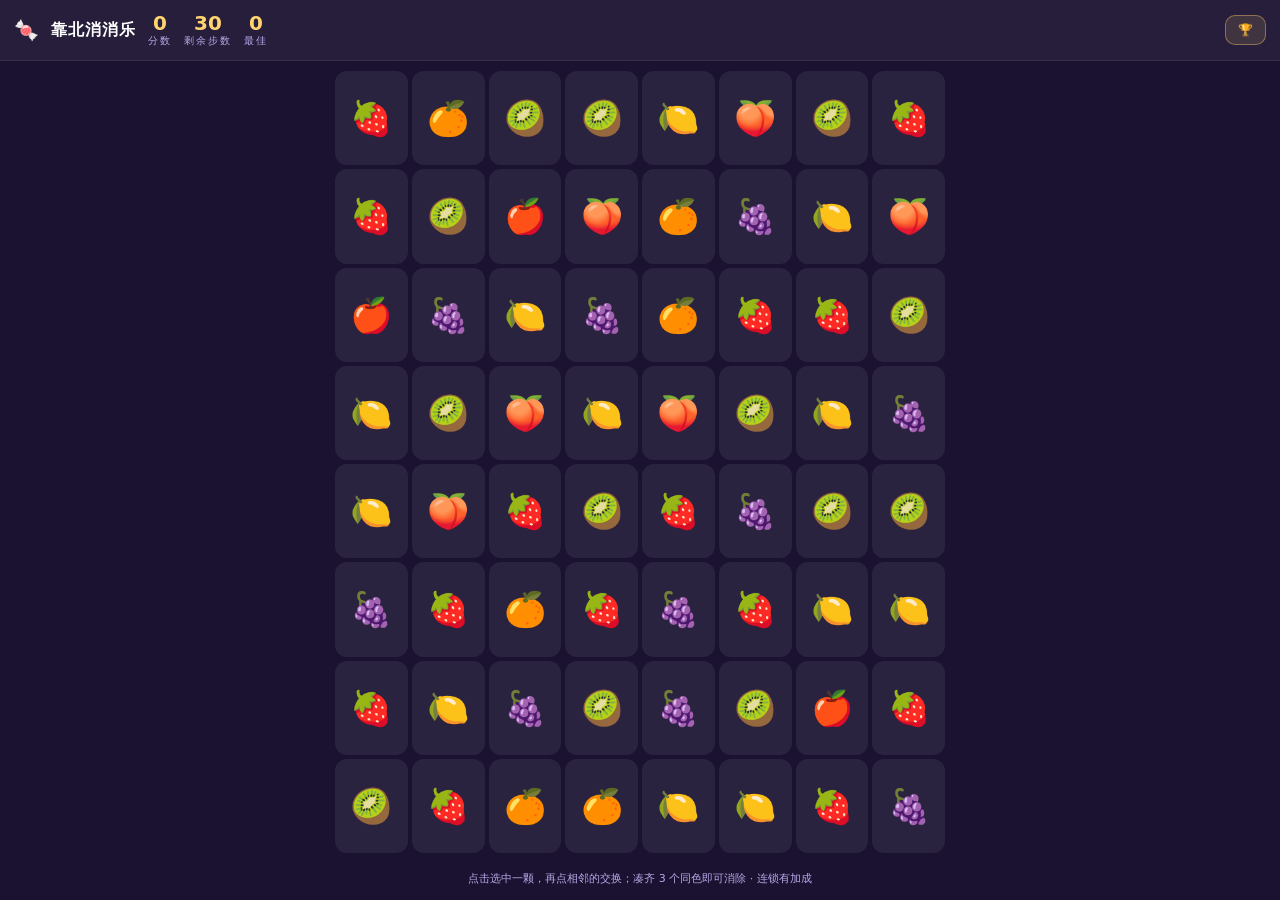
<file: site/match3.html>
<!DOCTYPE html>
<html lang="zh-CN">
<head>
<meta charset="UTF-8" />
<meta name="viewport" content="width=device-width,initial-scale=1,maximum-scale=1,user-scalable=no" />
<title>靠北消消乐</title>
<style>
  * { box-sizing: border-box; }
  html, body { margin: 0; width: 100%; height: 100%; overflow: hidden; background: #1a1230; }
  body {
    font-family: "PingFang SC", "Microsoft YaHei", system-ui, -apple-system, sans-serif;
    color: #fff; user-select: none; -webkit-user-select: none;
    display: flex; flex-direction: column; align-items: center;
  }
  #top {
    width: 100%; display: flex; align-items: center; gap: 12px; padding: 12px 14px;
    background: rgba(255,255,255,.05); border-bottom: 1px solid rgba(255,255,255,.08); flex: none;
  }
  #top .name { font-weight: 800; font-size: 16px; letter-spacing: 1px; }
  .stat { text-align: center; }
  .stat .v { font-size: 20px; font-weight: 800; color: #ffd36e; line-height: 1.1; }
  .stat .k { font-size: 10px; color: #b9a8e8; letter-spacing: 2px; }
  #lbBtn {
    margin-left: auto; padding: 7px 12px; border-radius: 10px; border: 1px solid rgba(255,211,110,.4);
    background: rgba(255,211,110,.12); color: #ffd36e; font-size: 12px; cursor: pointer;
  }
  #board {
    flex: 1; display: grid; grid-template-columns: repeat(8, 1fr); grid-template-rows: repeat(8, 1fr);
    gap: 4px; padding: 10px; width: min(100vw, 70vh); margin: 0 auto; align-content: center;
  }
  .cell {
    display: flex; align-items: center; justify-content: center; border-radius: 12px;
    font-size: clamp(18px, 4.6vmin, 34px); background: rgba(255,255,255,.07); cursor: pointer;
    transition: transform .12s ease, background .12s ease; line-height: 1;
  }
  .cell:hover { background: rgba(255,255,255,.14); }
  .cell.sel { background: rgba(255,211,110,.35); transform: scale(1.12); }
  .cell.hint { background: rgba(127,255,180,.28); }
  .cell.pop { animation: pop .28s ease forwards; }
  @keyframes pop { 40% { transform: scale(1.25); opacity: 1; } 100% { transform: scale(0); opacity: 0; } }
  .cell.drop { animation: drop .22s ease; }
  @keyframes drop { from { transform: translateY(-90%); opacity: .4; } to { transform: translateY(0); opacity: 1; } }
  #foot { flex: none; padding: 8px 12px calc(14px + env(safe-area-inset-bottom)); text-align: center; font-size: 11px; color: #b9a8e8; }
  #over {
    position: fixed; inset: 0; z-index: 60; background: rgba(0,0,0,.65); display: none;
    align-items: center; justify-content: center;
  }
  #overBox { background: #241a44; border: 1px solid rgba(255,211,110,.35); border-radius: 18px; padding: 26px 30px; text-align: center; }
  #overBox h2 { margin: 0 0 8px; color: #ffd36e; }
  #overBox p { margin: 0 0 16px; color: #d9cef5; font-size: 14px; }
  #againBtn { padding: 11px 30px; border-radius: 12px; border: none; background: #ffd36e; color: #4a3608; font-size: 15px; font-weight: 700; cursor: pointer; }
  /* 排行榜 */
  #lbLayer { position: fixed; inset: 0; z-index: 70; background: rgba(0,0,0,.6); display: none; align-items: center; justify-content: center; }
  #lbBox2 { background: #241a44; border: 1px solid rgba(255,211,110,.35); border-radius: 16px; padding: 18px; width: min(360px, 92vw); max-height: 76vh; overflow-y: auto; }
  #lbBox2 h3 { margin: 0 0 12px; font-size: 16px; color: #ffd36e; text-align: center; }
  .lrow { display: flex; align-items: center; gap: 8px; padding: 7px 8px; border-radius: 10px; font-size: 13px; }
  .lrow.top { background: rgba(255,211,110,.1); }
  .lrank { width: 26px; text-align: center; color: #ffd36e; font-weight: 700; flex: none; }
  .lname { flex: 1; overflow: hidden; text-overflow: ellipsis; white-space: nowrap; }
  .lbest { color: #ffd36e; font-weight: 700; flex: none; }
  #lbClose { margin-top: 12px; width: 100%; padding: 10px; border-radius: 12px; border: 1px solid rgba(255,211,110,.4); background: rgba(255,211,110,.12); color: #ffd36e; cursor: pointer; }
</style>
</head>
<body>
  <div id="top">
    <span style="font-size:20px">🍬</span>
    <div class="name">靠北消消乐</div>
    <div class="stat"><div class="v" id="score">0</div><div class="k">分数</div></div>
    <div class="stat"><div class="v" id="moves">30</div><div class="k">剩余步数</div></div>
    <div class="stat"><div class="v" id="best">0</div><div class="k">最佳</div></div>
    <button id="lbBtn">🏆</button>
  </div>
  <div id="board"></div>
  <div id="foot">点击选中一颗，再点相邻的交换；凑齐 3 个同色即可消除 · 连锁有加成</div>
  <div id="over"><div id="overBox"><h2>本局结束！</h2><p id="overText"></p><button id="againBtn">🔄 再来一局</button></div></div>
  <div id="lbLayer"><div id="lbBox2"><h3>🏆 消消乐排行榜</h3><div id="lbList" class="lrow" style="display:block">加载中…</div><button id="lbClose">关闭</button></div></div>

<script>
(function () {
  'use strict'
  var N = 8, KINDS = ['🍎', '🍊', '🍋', '🍇', '🍓', '🥝', '🍑']
  var board = [], sel = null, busy = false, score = 0, moves = 30, over = false
  var best = 0
  var boardEl = document.getElementById('board')
  var kbToken = null
  try { kbToken = localStorage.getItem('wxchat_token') } catch (e) {}

  function api(path, body) {
    var opt = { method: body ? 'POST' : 'GET', headers: { 'X-Token': kbToken || '' } }
    if (body) { opt.headers['Content-Type'] = 'application/json'; opt.body = JSON.stringify(body) }
    return fetch(path, opt).then(function (r) { return r.json() })
  }
  function esc(s) {
    return String(s || '').replace(/[&<>"']/g, function (c) {
      return { '&': '&amp;', '<': '&lt;', '>': '&gt;', '"': '&quot;', "'": '&#39;' }[c]
    })
  }

  function newBoard() {
    var b
    do { b = []
      for (var r = 0; r < N; r++) { b.push([]); for (var c = 0; c < N; c++) b[r].push(Math.floor(Math.random() * KINDS.length)) }
    } while (findMatches(b).length)
    return b
  }
  function findMatches(b) {
    var set = {}
    function mark(r, c) { set[r + ',' + c] = true }
    for (var r = 0; r < N; r++) for (var c = 0; c < N - 2; c++) {
      var k = b[r][c]
      if (k === b[r][c + 1] && k === b[r][c + 2]) { mark(r, c); mark(r, c + 1); mark(r, c + 2); var cc = c + 3; while (cc < N && b[r][cc] === k) { mark(r, cc); cc++ } c = cc - 1 }
    }
    for (c = 0; c < N; c++) for (r = 0; r < N - 2; r++) {
      k = b[r][c]
      if (b[r + 1][c] === k && b[r + 2][c] === k) { mark(r, c); mark(r + 1, c); mark(r + 2, c); var rr = r + 3; while (rr < N && b[rr][c] === k) { mark(rr, c); rr++ } r = rr - 1 }
    }
    return Object.keys(set)
  }
  function hasMoves(b) {
    for (var r = 0; r < N; r++) for (var c = 0; c < N; c++) {
      if (c < N - 1) { swap(b, r, c, r, c + 1); var ok = findMatches(b).length > 0; swap(b, r, c, r, c + 1); if (ok) return true }
      if (r < N - 1) { swap(b, r, c, r + 1, c); ok = findMatches(b).length > 0; swap(b, r, c, r + 1, c); if (ok) return true }
    }
    return false
  }
  function swap(b, r1, c1, r2, c2) { var t = b[r1][c1]; b[r1][c1] = b[r2][c2]; b[r2][c2] = t }

  function render() {
    var html = ''
    for (var r = 0; r < N; r++) for (var c = 0; c < N; c++) {
      html += '<div class="cell" data-r="' + r + '" data-c="' + c + '">' + KINDS[board[r][c]] + '</div>'
    }
    boardEl.innerHTML = html
  }
  function cellAt(r, c) { return boardEl.children[r * N + c] }

  function popCells(keys, gained) {
    keys.forEach(function (k) {
      var p = k.split(','), el = cellAt(+p[0], +p[1])
      if (el) el.classList.add('pop')
    })
    document.getElementById('score').textContent = score
    setTimeout(function () { resolveBoard(0, gained) }, 300)
  }
  function resolveBoard(chain, gained) {
    var m = findMatches(board)
    if (!m.length) {
      if (!hasMoves(board)) { /* 无可交换：重排 */ board = newBoard(); render() }
      busy = false
      render()
      return
    }
    m.forEach(function (k) {
      var p = k.split(',')
      board[+p[0]][+p[1]] = -1
    })
    for (var c = 0; c < N; c++) {
      var stack = []
      for (var r = N - 1; r >= 0; r--) if (board[r][c] >= 0) stack.push(board[r][c])
      for (r = N - 1; r >= 0; r--) board[r][c] = stack.length ? stack.shift() : Math.floor(Math.random() * KINDS.length)
    }
    var bonus = chain * 10
    score += m.length * 10 + bonus
    document.getElementById('score').textContent = score
    render()
    setTimeout(function () { resolveBoard(chain + 1, gained) }, 260)
  }

  function trySwap(r1, c1, r2, c2) {
    busy = true
    swap(board, r1, c1, r2, c2)
    if (!findMatches(board).length) {
      swap(board, r1, c1, r2, c2)   /* 无消除换回 */
      render()
      var a = cellAt(r1, c1), b = cellAt(r2, c2)
      if (a && b) { a.style.transform = 'scale(.9)'; b.style.transform = 'scale(.9)'; setTimeout(function () { a.style.transform = ''; b.style.transform = '' }, 160) }
      busy = false
      return
    }
    moves--
    document.getElementById('moves').textContent = moves
    render()
    popCells([], 0)
    setTimeout(function () { if (moves <= 0) endGame() }, 800)
  }

  function onClick(e) {
    if (busy || over) return
    var t = e.target.closest('.cell')
    if (!t) return
    var r = +t.dataset.r, c = +t.dataset.c
    if (sel == null) {
      sel = [r, c]
      t.classList.add('sel')
      return
    }
    var sr = sel[0], sc = sel[1]
    var prevEl = cellAt(sr, sc)
    prevEl && prevEl.classList.remove('sel')
    sel = null
    if (sr === r && sc === c) return
    if (Math.abs(sr - r) + Math.abs(sc - c) !== 1) {   /* 不相邻：改选 */
      sel = [r, c]; t.classList.add('sel'); return
    }
    trySwap(sr, sc, r, c)
  }

  function endGame() {
    if (over) return
    over = true
    var improved = score > best
    best = Math.max(best, score)
    document.getElementById('best').textContent = best
    document.getElementById('overText').textContent = '本局得分 ' + score + (improved ? ' · 🎉 新纪录！' : ' · 最佳 ' + best)
    document.getElementById('over').style.display = 'flex'
    if (kbToken && score > 0) {
      api('/api/game/score', { game: 'match3', score: score }).catch(function () {})
    }
  }

  function start() {
    board = newBoard(); sel = null; busy = false; over = false
    score = 0; moves = 30
    document.getElementById('score').textContent = 0
    document.getElementById('moves').textContent = 30
    document.getElementById('over').style.display = 'none'
    render()
  }

  boardEl.addEventListener('click', onClick)
  document.getElementById('againBtn').onclick = start

  document.getElementById('lbBtn').onclick = function () {
    var layer = document.getElementById('lbLayer')
    layer.style.display = 'flex'
    var box = document.getElementById('lbList')
    box.innerHTML = '<div style="text-align:center;color:#b9a8e8;padding:10px">加载中…</div>'
    api('/api/game/leaderboard?game=match3').then(function (j) {
      var list = (j && j.list) || []
      box.innerHTML = list.length
        ? list.map(function (u, i) {
            return '<div class="lrow' + (i < 3 ? ' top' : '') + '"><span class="lrank">' + (i + 1) + '</span><span class="lname">' + esc(u.name) + '</span><span class="lbest">' + (u.best || 0) + '</span></div>'
          }).join('')
        : '<div style="text-align:center;color:#b9a8e8;padding:10px">还没有人上榜，快来抢第一！</div>'
    }).catch(function () { box.textContent = '加载失败' })
  }
  document.getElementById('lbClose').onclick = function () { document.getElementById('lbLayer').style.display = 'none' }

  /* 载入我的最佳 */
  if (kbToken) {
    api('/api/game/leaderboard?game=match3').then(function (j) {
      best = (j && j.myBest) || 0
      document.getElementById('best').textContent = best
    }).catch(function () {})
  }

  start()
  /* 供自动化验证 */
  window.__match3 = {
    get score() { return score }, get moves() { return moves }, get busy() { return busy },
    get cells() { return boardEl.children.length },
    getBoard: function () { return board }, findMatches: findMatches, hasMoves: hasMoves,
    trySwap: trySwap, start: start,
  }
})()
</script>
</body>
</html>
</file>
